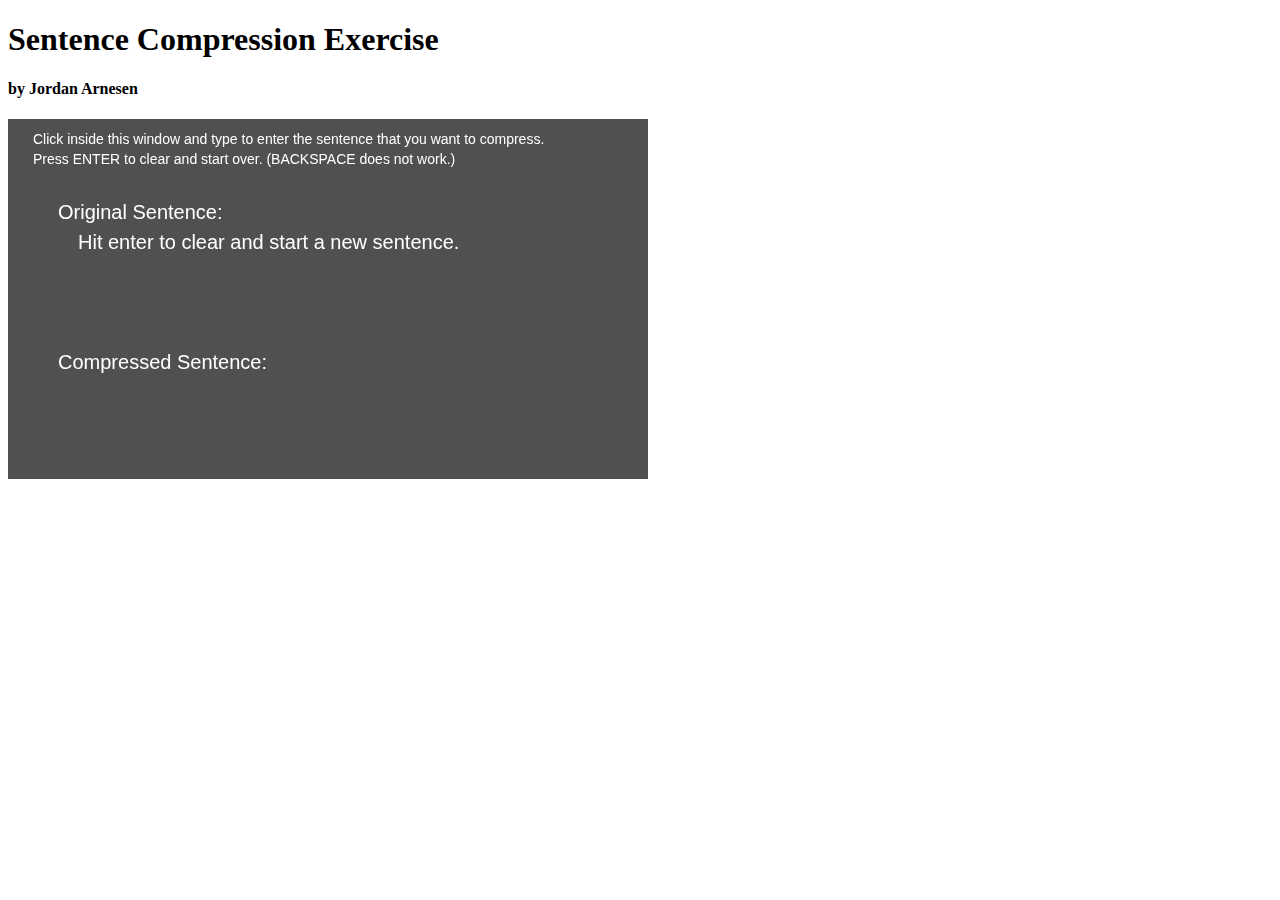
<file: compress-string.html>
<!doctype html>
<html>
  <head>
    <meta charset="utf8">
    <title>Sentence Compression - Jordan Arnesen</title>
    <link rel="icon" type="image/png" href="favicon.ico">
    <script src="js/processing.js"></script>
  </head>
  <body>
    <h1>Sentence Compression Exercise</h1>
    <h4>by Jordan Arnesen</h4>
    <script type="text/processing">

      char letter;
      String original = "Hit enter to clear and start a new sentence.";
      String compressed = "";

      void setup() {
        size(640, 360);
      }

      void draw() {        
        background(80);

        textSize(14);
        text("Click inside this window and type to enter the sentence that you want to compress.", 25, 25);
        text("Press ENTER to clear and start over. (BACKSPACE does not work.)", 25, 45);

        textSize(20);
        text("Original Sentence:", 50, 100);
        text(original, 70, 130);
        
        text("Compressed Sentence:", 50, 250);
        text(compressed, 70, 280);
      }

      void keyPressed() {
        // The variable "key" always contains the value of the most recent key pressed.
        if (key == ENTER || key == RETURN) {
          original = "";
          compressed = "";
        }
        else if (key == BACKSPACE || key == DELETE || key == TAB || key == ESC) {
          // do nothing
        }
        else if (key >= 32 && key <= 126) {
          letter = new String(key);
          original = original + letter;
          updateCompressed();
        }
      }

      void updateCompressed() {
        // clear string
        compressed = "";

        int[] originalKeys = int(original.toCharArray());
        String currentWord;
        int currentKey; 
        int currentCount = 0;

        for (int i = 0; i < original.length(); i ++) {
          currentKey = originalKeys[i];

          if ((currentKey >= 65 && currentKey <= 90) || (currentKey >= 97 && currentKey <= 122)) {
            // alpha
            if (currentCount == 0) {
              // start of a letter stretch
              value = original.charAt(i);
              compressed = compressed + value;
            } 
            currentCount ++;
          } else {
            // non-alpha
            value = original.charAt(i);

            if (currentCount > 2) {
              // end prev letter stretch
              lettersCompressed = currentCount - 2;
              prevValue = original.charAt(i-1);
              compressed = compressed + lettersCompressed + prevValue + value;
              // set count back to 0
            } else if (currentCount > 1) {
              prevValue = original.charAt(i-1);
              compressed = compressed + prevValue + value;
            } else {
              compressed = compressed + value;
            }
            currentCount = 0;
          }
        }
      }


    </script>

    <canvas></canvas>

  </body>
</html>
</file>
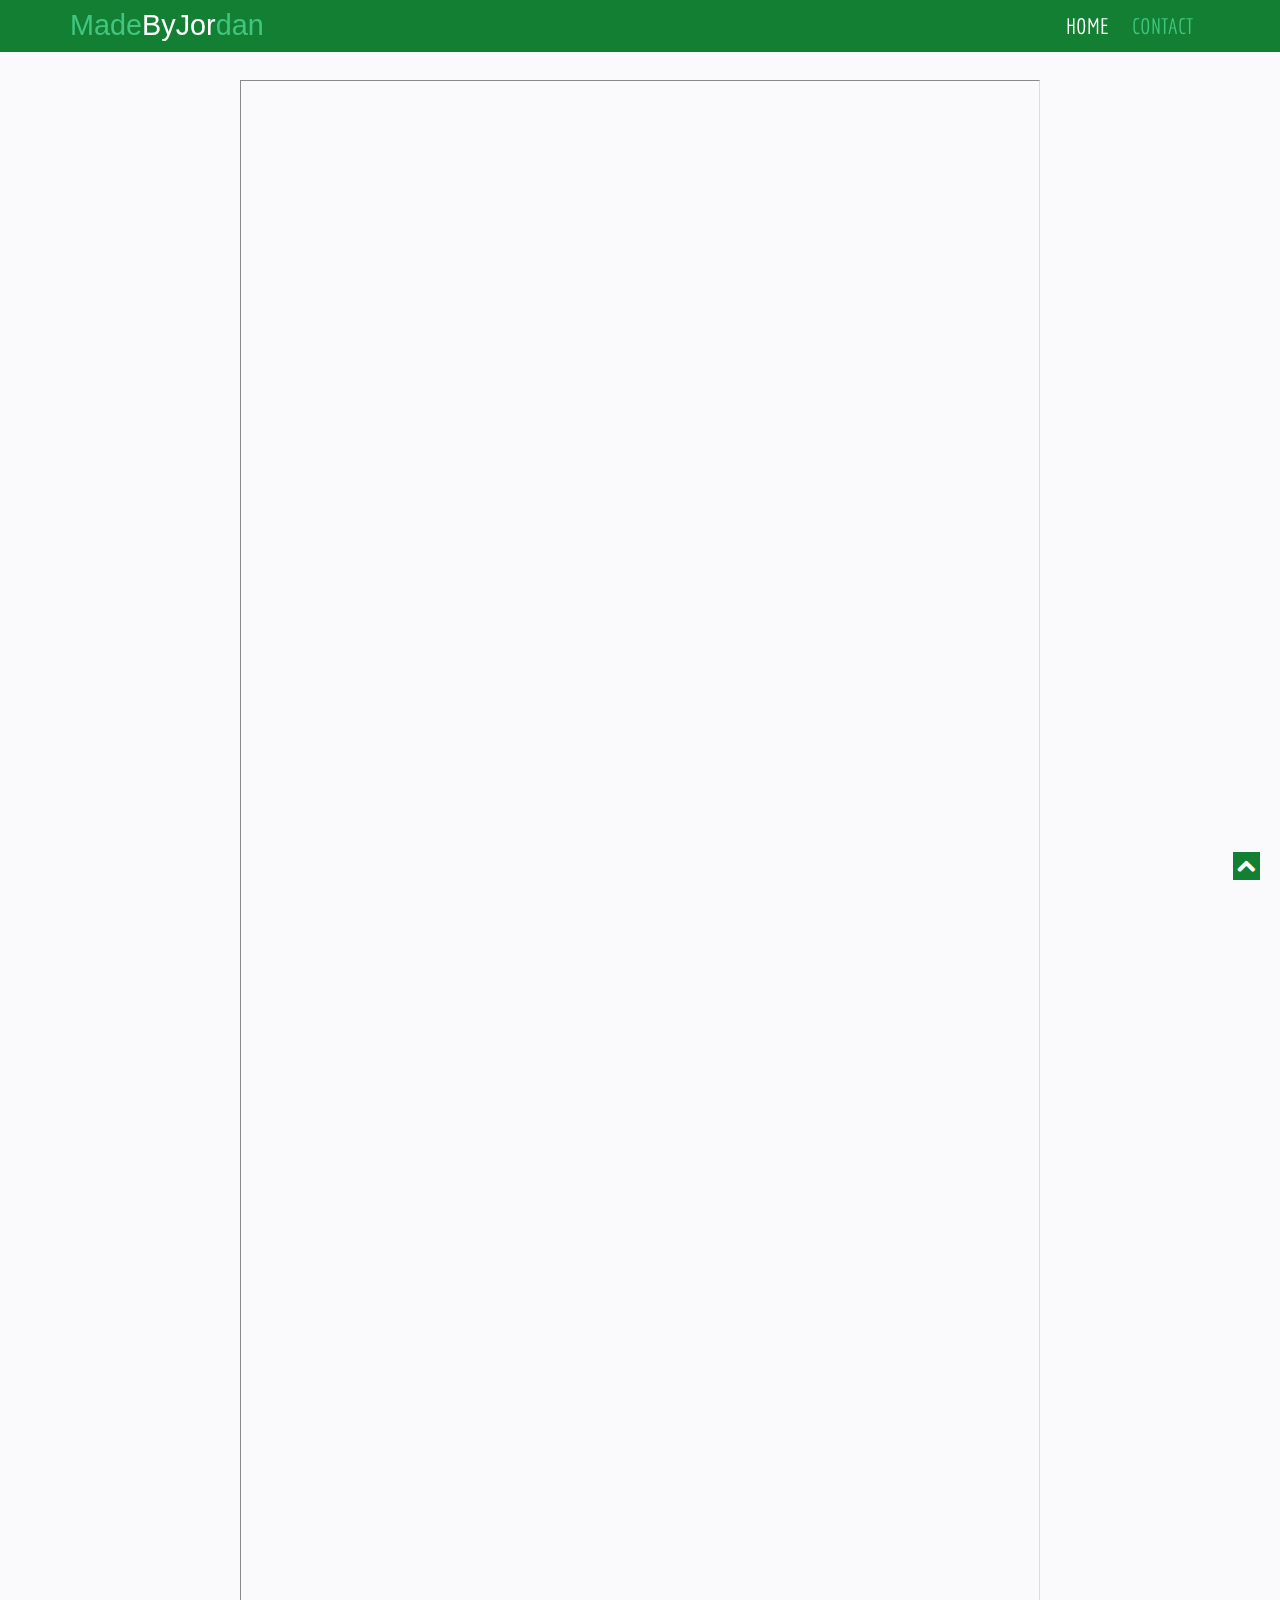
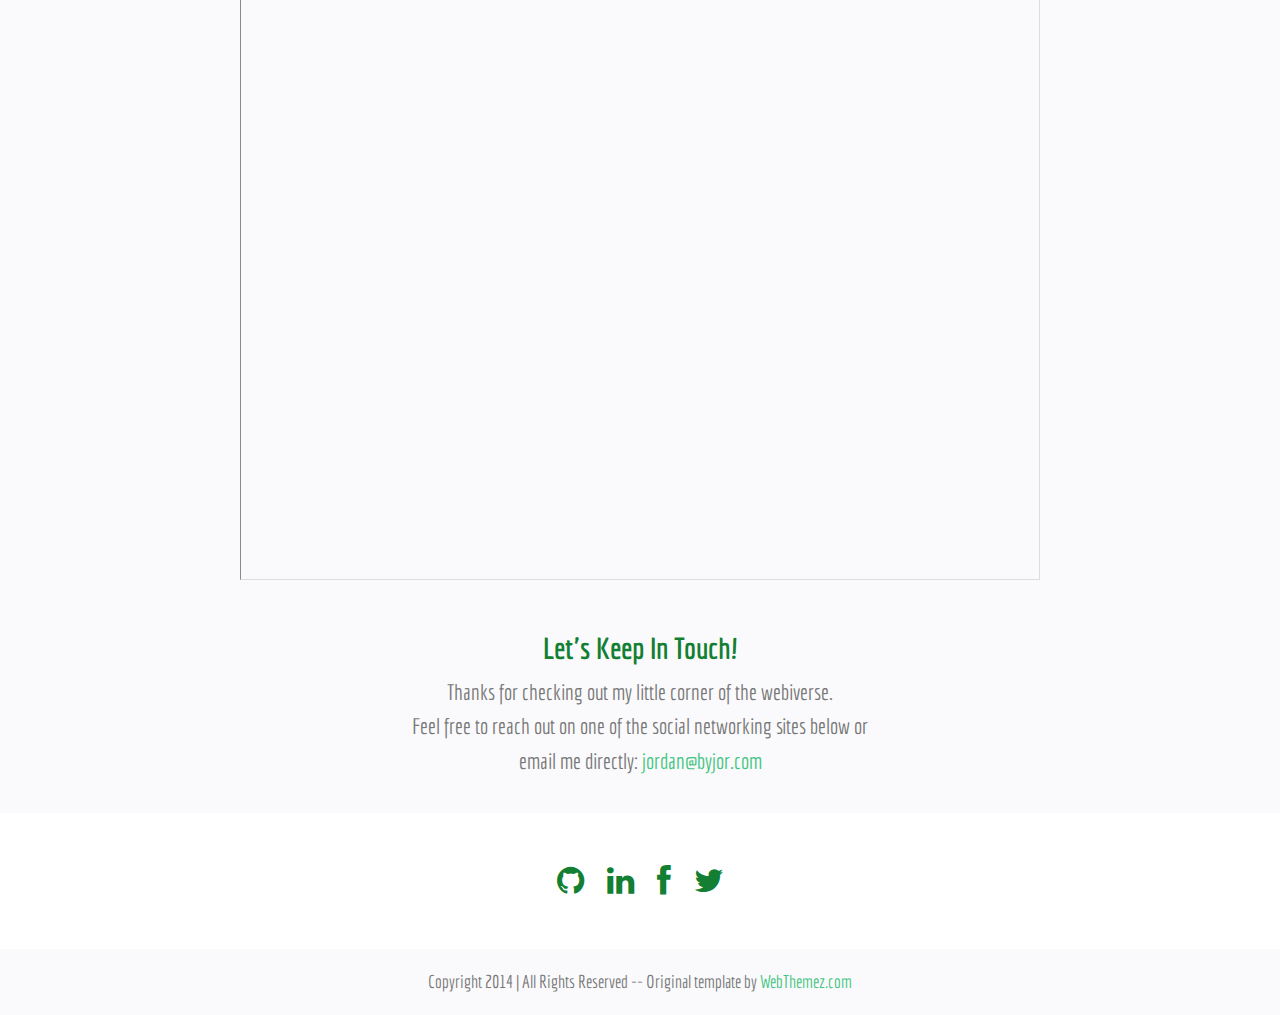
<file: resume.html>
<!doctype html>
<!--[if IE 7 ]>    <html lang="en-gb" class="isie ie7 oldie no-js"> <![endif]-->
<!--[if IE 8 ]>    <html lang="en-gb" class="isie ie8 oldie no-js"> <![endif]-->
<!--[if IE 9 ]>    <html lang="en-gb" class="isie ie9 no-js"> <![endif]-->
<!--[if (gt IE 9)|!(IE)]><!-->
<html lang="en-gb" class="no-js">
<!--<![endif]-->
<head>
    <meta charset="utf-8">
    <meta name="viewport" content="width=device-width, initial-scale=1, maximum-scale=1">
    <!--[if lt IE 9]> 
    <meta http-equiv="X-UA-Compatible" content="IE=edge,chrome=1">
    <![endif]-->
    <title>BYJOR - A Portfolio</title>
    <meta name="description" content="">
    <meta name="author" content="WebThemez">
    <!--[if lt IE 9]>
        <script src="http://html5shim.googlecode.com/svn/trunk/html5.js"></script>
    <![endif]-->
    <!--[if lte IE 8]>
		<script type="text/javascript" src="http://explorercanvas.googlecode.com/svn/trunk/excanvas.js"></script>
	<![endif]-->
    <link rel="stylesheet" href="css/bootstrap.min.css" />
    <link rel="stylesheet" type="text/css" href="css/isotope.css" media="screen" />
    <link rel="stylesheet" href="js/fancybox/jquery.fancybox.css" type="text/css" media="screen" />
    <link rel="stylesheet" type="text/css" href="css/da-slider.css" />
    <!-- Owl Carousel Assets -->
    <link href="js/owl-carousel/owl.carousel.css" rel="stylesheet">
    <link rel="stylesheet" href="css/styles2.css" />
    <!-- Font Awesome -->
    <link href="font/css/font-awesome.min.css" rel="stylesheet">
</head>
<body>
    <header class="header">
        <div class="container">
            <nav class="navbar navbar-inverse" role="navigation">
                <div class="navbar-header">
                    <button type="button" id="nav-toggle" class="navbar-toggle" data-toggle="collapse" data-target="#main-nav">
                        <span class="sr-only">Toggle navigation</span>
                        <span class="icon-bar"></span>
                        <span class="icon-bar"></span>
                        <span class="icon-bar"></span>
                    </button>
                    <a href="#" class="navbar-brand scroll-top">
	                    <div class="logo">Made<span class="color2">ByJor</span>dan</div>
                    </a>
                </div>
                <!--/.navbar-header-->
                <div id="main-nav" class="collapse navbar-collapse">
                    <ul class="nav navbar-nav" id="mainNav">
                        <li class="active"><a href="index.html">Home</a></li>
                        <li><a href="#contactUs" class="scroll-link">Contact</a></li>
                    </ul>
                </div>
                <!--/.navbar-collapse-->
            </nav>
            <!--/.navbar-->
        </div>
        <!--/.container-->
    </header>
    <!--/.header-->
    <div class="center-resume">
			<iframe height='2100px' width='800px' src="https://docs.google.com/document/d/1Wr83zIpKHtkIP3NGVjYKFU1QuWhZnv41-i0lnTar2p8/pub?embedded=true" allowfullscreen></iframe>
		</div>
		<!--Contact -->
    <section id="contactUs" class="page-section secPad">
        <div class="container">

            <div class="row">
                <div class="heading text-center">
                    <!-- Heading -->
                    <h2>Let's Keep In Touch!</h2>
                    <p>Thanks for checking out my little corner of the webiverse.<br>
                    Feel free to reach out on one of the social networking sites below or<br>
                    email me directly: <a href="mailto:jordan1@byjor.com">jordan@byjor.com</a></p>

                </div>
            </div>
                </section>
    <footer>
        <div class="container">
          <div class="social text-center">
            <a href="http://bit.ly/byjorgh"><i class="fa fa-github"></i></a>
            <a href="http://bit.ly/byjorli"><i class="fa fa-linkedin"></i></a>
            <a href="http://bit.ly/byjorfb"><i class="fa fa-facebook"></i></a>
            <a href="http://bit.ly/byjort"><i class="fa fa-twitter"></i></a>
          </div>

            <div class="clear"></div>
            <!--CLEAR FLOATS-->
        </div>
    </footer>
    <!--/.page-section-->
    <section class="copyright">
        <div class="container">
            <div class="row">
                <div class="col-sm-12 text-center">
                    Copyright 2014 | All Rights Reserved  -- Original template by <a href="http://webThemez.com">WebThemez.com</a>
                </div>
            </div>
            <!-- / .row -->
        </div>
    </section>
    <a href="#top" class="topHome"><i class="fa fa-chevron-up fa-2x"></i></a>
	</body>
</html>
</file>
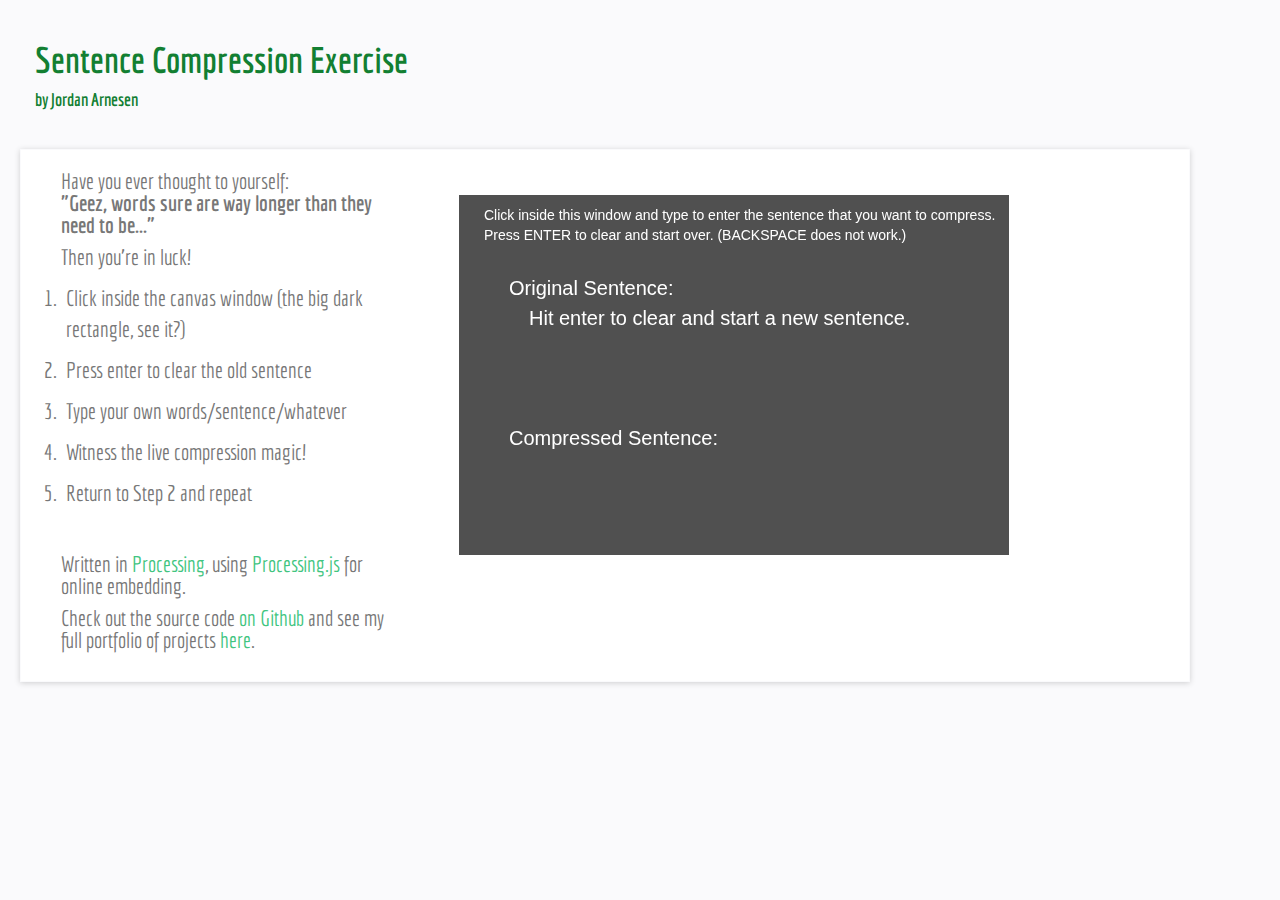
<file: play/compress-string.html>
<!doctype html>
<html>
  <head>
    <meta charset="utf8">
    <title>Tic Tac Total Defeat - Jordan Arnesen</title>
    <link rel="stylesheet" href="../css/bootstrap.min.css" />
    <link rel="stylesheet" href="../css/styles2.css" />
    <link rel="icon" type="image/png" href="../favicon.ico">
    <script src="../js/processing.js"></script>
  </head>
  <body>
    <div class="container" style="margin: 20px">

      <h1>Sentence Compression Exercise</h1>
      <h4 style="padding-bottom: 30px">by Jordan Arnesen</h4>

      <div class="row play-panel">
          <div class="col-md-4">

            <p style="font-size: 1.2em">Have you ever thought to yourself:<br>
            <strong>"Geez, words sure are way longer than they need to be..."</strong>
            </p>
            <p style="font-size: 1.2em">
            Then you're in luck!
              <ol style="padding-bottom: 30px; font-size: 1.2em">
                <li style="padding: 5px">
                  Click inside the canvas window (the big dark rectangle, see it?)
                </li>
                <li style="padding: 5px">
                  Press enter to clear the old sentence
                </li>
                <li style="padding: 5px">
                  Type your own words/sentence/whatever
                </li>
                <li style="padding: 5px">
                  Witness the live compression magic!
                </li>
                <li style="padding: 5px">
                  Return to Step 2 and repeat
                </li>
              </ol>
            </p>
            <p style="font-size: 1.2em">
              Written in <a href="http://processing.org" target="_blank">Processing</a>, using <a href="http://processingjs.org" target="_blank">Processing.js</a> for online embedding.
            </p>
            <p style="font-size: 1.2em">
              Check out the source code <a href="https://github.com/extrajordanary/byjorWebsite/blob/master/play/compress-string.html" target="_blank">on Github</a> and see my full portfolio of projects <a href="http://byjor.com" target="_blank">here</a>.
            </p>
          </div>
          
        <div class="col-md-8">
          <script type="text/processing">

            char letter;
            String original = "Hit enter to clear and start a new sentence.";
            String compressed = "";

            void setup() {
              size(550, 360);
            }

            void draw() {        
              background(80);

              textSize(14);
              text("Click inside this window and type to enter the sentence that you want to compress.", 25, 25);
              text("Press ENTER to clear and start over. (BACKSPACE does not work.)", 25, 45);

              textSize(20);
              text("Original Sentence:", 50, 100);
              text(original, 70, 130);
              
              text("Compressed Sentence:", 50, 250);
              text(compressed, 70, 280);
            }

            void keyPressed() {
              // The variable "key" always contains the value of the most recent key pressed.
              if (key == ENTER || key == RETURN) {
                original = "";
                compressed = "";
              }
              else if (key == BACKSPACE || key == DELETE || key == TAB || key == ESC) {
                // do nothing
              }
              else if (key >= 32 && key <= 126) {
                letter = new String(key);
                original = original + letter;
                updateCompressed();
              }
            }

            void updateCompressed() {
              // clear string
              compressed = "";

              int[] originalKeys = int(original.toCharArray());
              String currentWord;
              int currentKey; 
              int currentCount = 0;

              for (int i = 0; i < original.length(); i ++) {
                currentKey = originalKeys[i];

                if ((currentKey >= 65 && currentKey <= 90) || (currentKey >= 97 && currentKey <= 122)) {
                  // alpha
                  if (currentCount == 0) {
                    // start of a letter stretch
                    value = original.charAt(i);
                    compressed = compressed + value;
                  } 
                  currentCount ++;
                } else {
                  // non-alpha
                  value = original.charAt(i);

                  if (currentCount > 2) {
                    // end prev letter stretch
                    lettersCompressed = currentCount - 2;
                    prevValue = original.charAt(i-1);
                    compressed = compressed + lettersCompressed + prevValue + value;
                    // set count back to 0
                  } else if (currentCount > 1) {
                    prevValue = original.charAt(i-1);
                    compressed = compressed + prevValue + value;
                  } else {
                    compressed = compressed + value;
                  }
                  currentCount = 0;
                }
              }
            }
          </script>

          <canvas></canvas>
        </div>
      </div> <!-- play-panel -->

    </div> <!-- container -->

  </body>
</html>
</file>
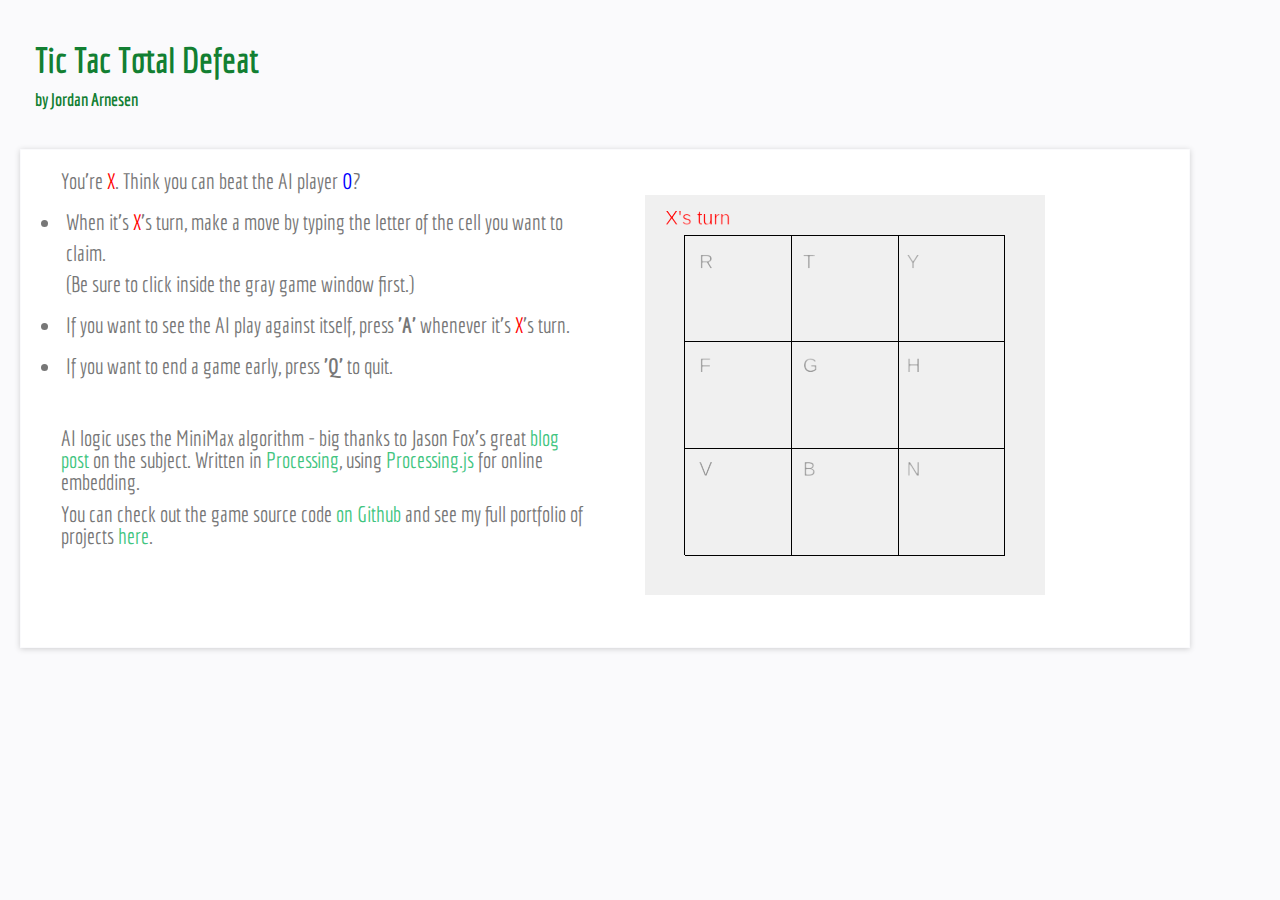
<file: play/tic-tac-total-defeat.html>
<!doctype html>
<html>
  <head>
    <meta charset="utf8">
    <title>Tic Tac Total Defeat - Jordan Arnesen</title>
    <link rel="stylesheet" href="../css/bootstrap.min.css" />
    <link rel="stylesheet" href="../css/styles2.css" />
    <link rel="icon" type="image/png" href="../favicon.ico">
    <script src="../js/processing.js"></script>
  </head>
  <body>
    <div class="container" style="margin: 20px">
      <h1>Tic Tac Total Defeat</h1>
      <h4 style="padding-bottom: 30px">by Jordan Arnesen</h4>
      
      <div class="row play-panel">
        <div class="col-md-6">

          <p style="font-size: 1.2em">You're <span style="color: #FF0000">X</span>. Think you can beat the AI player <span style="color: #0000FF">O</span>?
            <ul style="padding-bottom: 30px; font-size: 1.2em">
              <li style="padding: 5px">
                When it's <span style="color: #FF0000">X</span>'s turn, make a move by typing the letter of the cell you want to claim.<br>(Be sure to click inside the gray game window first.)
              </li>
              <li style="padding: 5px">
                If you want to see the AI play against itself, press <strong>'A'</strong> whenever it's <span style="color: #FF0000">X</span>'s turn.
              </li>
              <li style="padding: 5px">
                If you want to end a game early, press <strong>'Q'</strong> to quit.
              </li>
            </ul>
          </p>
          <p style="font-size: 1.2em">
            AI logic uses the MiniMax algorithm - big thanks to Jason Fox's great <a href="http://neverstopbuilding.com/minimax" target="_blank">blog post</a> on the subject. Written in <a href="http://processing.org" target="_blank">Processing</a>, using <a href="http://processingjs.org" target="_blank">Processing.js</a> for online embedding.
          </p>
          <p style="font-size: 1.2em">
            You can check out the game source code <a href="https://github.com/extrajordanary/byjorWebsite/blob/master/play/Tic_Tac_Total_Defeat.pde" target="_blank">on Github</a> and see my full portfolio of projects <a href="http://byjor.com" target="_blank">here</a>.
          </p>
        </div>
        
        <div class="col-md-6">
          <canvas data-processing-sources="Tic_Tac_Total_Defeat.pde"></canvas>
        </div>
      </div>

    </div>
  </body>
</html>
</file>
<file: css/isotope.css>
/* Start: Recommended Isotope styles */

/**** Isotope Filtering ****/

.isotope-item {
  z-index: 2;
}

.isotope-hidden.isotope-item {
  pointer-events: none;
  z-index: 1;
}

/**** Isotope CSS3 transitions ****/

.isotope,
.isotope .isotope-item {
  -webkit-transition-duration: 0.8s;
     -moz-transition-duration: 0.8s;
      -ms-transition-duration: 0.8s;
       -o-transition-duration: 0.8s;
          transition-duration: 0.8s;
}

.isotope {
  -webkit-transition-property: height, width;
     -moz-transition-property: height, width;
      -ms-transition-property: height, width;
       -o-transition-property: height, width;
          transition-property: height, width;
}

.isotope .isotope-item {
  -webkit-transition-property: -webkit-transform, opacity;
     -moz-transition-property:    -moz-transform, opacity;
      -ms-transition-property:     -ms-transform, opacity;
       -o-transition-property:         top, left, opacity;
          transition-property:         transform, opacity;
}

/**** disabling Isotope CSS3 transitions ****/

.isotope.no-transition,
.isotope.no-transition .isotope-item,
.isotope .isotope-item.no-transition {
  -webkit-transition-duration: 0s;
     -moz-transition-duration: 0s;
      -ms-transition-duration: 0s;
       -o-transition-duration: 0s;
          transition-duration: 0s;
}

/* End: Recommended Isotope styles */



/* disable CSS transitions for containers with infinite scrolling*/
.isotope.infinite-scrolling {
  -webkit-transition: none;
     -moz-transition: none;
      -ms-transition: none;
       -o-transition: none;
          transition: none;
}



/**** Isotope styles ****/

/* required for containers to inherit vertical size from window */
/*html,
body {
  height: 100%;
}*/

#container {
  border: 1px solid #666;
  padding: 5px;
  margin-bottom: 20px;
}

.element {
  width: 110px;
  height: 110px;
  margin: 5px;
  float: left;
  overflow: hidden;
  position: relative;
  background: #888;
  color: #222;
  -webkit-border-top-right-radius: 1.2em;
      -moz-border-radius-topright: 1.2em;
          border-top-right-radius: 1.2em;
}

.element.alkali          { background: #F00; background: hsl(   0, 100%, 50%); }
.element.alkaline-earth  { background: #F80; background: hsl(  36, 100%, 50%); }
.element.lanthanoid      { background: #FF0; background: hsl(  72, 100%, 50%); }
.element.actinoid        { background: #0F0; background: hsl( 108, 100%, 50%); }
.element.transition      { background: #0F8; background: hsl( 144, 100%, 50%); }
.element.post-transition { background: #0FF; background: hsl( 180, 100%, 50%); }
.element.metalloid       { background: #08F; background: hsl( 216, 100%, 50%); }
.element.other.nonmetal  { background: #00F; background: hsl( 252, 100%, 50%); }
.element.halogen         { background: #F0F; background: hsl( 288, 100%, 50%); }
.element.noble-gas       { background: #F08; background: hsl( 324, 100%, 50%); }


.element * {
  position: absolute;
  margin: 0;
}

.element .symbol {
  left: 0.2em;
  top: 0.4em;
  font-size: 3.8em;
  line-height: 1.0em;
  color: #FFF;
}
.element.large .symbol {
  font-size: 4.5em;
}

.element.fake .symbol {
  color: #000;
}

.element .name {
  left: 0.5em;
  bottom: 1.6em;
  font-size: 1.05em;
}

.element .weight {
  font-size: 0.9em;
  left: 0.5em;
  bottom: 0.5em;
}

.element .number {
  font-size: 1.25em;
  font-weight: bold;
  color: hsla(0,0%,0%,.5);
  right: 0.5em;
  top: 0.5em;
}

.variable-sizes .element.width2 { width: 230px; }

.variable-sizes .element.height2 { height: 230px; }

.variable-sizes .element.width2.height2 {
  font-size: 2.0em;
}

.element.large,
.variable-sizes .element.large,
.variable-sizes .element.large.width2.height2 {
  font-size: 3.0em;
  width: 350px;
  height: 350px;
  z-index: 100;
}

.clickable .element:hover {
  cursor: pointer;
}

.clickable .element:hover h3 {
  text-shadow:
    0 0 10px white,
    0 0 10px white
  ;
}

.clickable .element:hover h2 {
  color: white;
}
</file>
<file: css/da-slider.css>
.da-slider{
	width: 100%;
	min-width: 520px;
	height: 500px;
	position: relative;
	margin: 4% auto;
	overflow: hidden;
	/*background: transparent url(../images/waves.gif) repeat 0% 0%;
	border-top: 8px solid #efc34a;
	border-bottom: 8px solid #efc34a;
	box-shadow: 0px 1px 1px rgba(0,0,0,0.2), 0px -2px 1px #fff;*/ 
	-webkit-transition: background-position 1s ease-out 0.3s;
	-moz-transition: background-position 1s ease-out 0.3s;
	-o-transition: background-position 1s ease-out 0.3s;
	-ms-transition: background-position 1s ease-out 0.3s;
	transition: background-position 1s ease-out 0.3s;
}
.da-slide{
	position: absolute;
	width: 100%;
	height: 100%;
	top: 0px;
	left: 0px; 
	text-align: left;
}
.da-slide-current{
	z-index: 1000;
}
.da-slider-fb .da-slide{
	left: 100%;
}
.da-slider-fb  .da-slide.da-slide-current{
	left: 0px;
}
.da-slide h2,
.da-slide p,
.da-slide .da-link,
.da-slide .da-img{
	position: absolute;
	opacity: 0;
	left: 110%;
}
.da-slider-fb .da-slide h2,
.da-slider-fb .da-slide p,
.da-slider-fb .da-slide .da-link{
	left: 10%;
	opacity: 1;
}
.da-slider-fb .da-slide .da-img{
	left: 60%;
	opacity: 1;
}
.da-slide h2{
	color: #fff;
	font-size: 66px;
	width: 50%;
	top: 60px;
	white-space: nowrap;
	z-index: 10;
	text-shadow: 1px 1px 1px rgba(0,0,0,0.1); 
	font-weight: 700;
}
.da-slide p{
	width: 45%;
	top: 155px;
	color: #916c05;
	font-size: 18px;
	line-height: 26px;
	height: 80px;
	overflow: hidden;
	font-style: italic;
	font-weight: 400;
	font-style: italic;
}
.da-slide .da-img{
	text-align: center;
	width: 30%;
	top: 70px;
	height: 256px;
	line-height: 320px;
	left: 110%; /*60%*/
}
.da-slide .da-link{
	top: 270px; /*depends on p height*/
	color: #fff;
	text-shadow: 1px 1px 1px rgba(0,0,0,0.2);
	border: 3px solid rgba(255,255,255,0.8);
	padding: 2px 20px 0px;
	font-size: 16px;
	line-height: 30px;
	width: auto;
	text-align: center;
	background: rgba(255,255,255,0.2);
}
.da-slide .da-link:hover{
	background: rgba(255,255,255,0.3);
}
.da-dots{
	width: 100%;
	position: absolute;
	text-align: center;
	left: 0px;
	bottom: 20px;
	z-index: 2000;
	-moz-user-select: none;
	-webkit-user-select: none;
}
.da-dots span{
	display: inline-block;
	position: relative;
	width: 12px;
	height: 12px;
	border-radius: 50%;
	background: #fb6c00;
	margin: 3px;
	cursor: pointer;
	box-shadow: 
		1px 1px 1px rgba(0,0,0,0.1) inset, 
		1px 1px 1px rgba(255,255,255,0.1);
}
.da-dots span.da-dots-current:after{
	content: '';
	width: 8px;
	height: 8px;
	position: absolute;
	top: 2px;
	left: 2px;
	border-radius: 50%;
	background: rgb(255,255,255);
	background: -moz-linear-gradient(top, rgba(255,255,255,1) 0%, rgba(246,246,246,1) 47%, rgba(237,237,237,1) 100%);
	background: -webkit-gradient(linear, left top, left bottom, color-stop(0%,rgba(255,255,255,1)), color-stop(47%,rgba(246,246,246,1)), color-stop(100%,rgba(237,237,237,1)));
	background: -webkit-linear-gradient(top, rgba(255,255,255,1) 0%,rgba(246,246,246,1) 47%,rgba(237,237,237,1) 100%);
	background: -o-linear-gradient(top, rgba(255,255,255,1) 0%,rgba(246,246,246,1) 47%,rgba(237,237,237,1) 100%);
	background: -ms-linear-gradient(top, rgba(255,255,255,1) 0%,rgba(246,246,246,1) 47%,rgba(237,237,237,1) 100%);
	background: linear-gradient(top, rgba(255,255,255,1) 0%,rgba(246,246,246,1) 47%,rgba(237,237,237,1) 100%);
	filter: progid:DXImageTransform.Microsoft.gradient( startColorstr='#ffffff', endColorstr='#ededed',GradientType=0 );
}
.da-arrows{
	-moz-user-select: none;
	-webkit-user-select: none;
}
.da-arrows span{
	position: absolute;
	top: 50%;
	height: 30px;
	width: 30px;
	border-radius: 50%;
	background:rgba(255, 255, 255, 0.29);    
	cursor: pointer;
	z-index: 2000;
	opacity: 0;
	box-shadow: 
		1px 1px 1px rgba(0,0,0,0.1) inset, 
		1px 1px 1px rgba(255,255,255,0.1);
	-webkit-transition: opacity 0.4s ease-in-out-out 0.2s;
	-moz-transition: opacity 0.4s ease-in-out-out 0.2s;
	-o-transition: opacity 0.4s ease-in-out-out 0.2s;
	-ms-transition: opacity 0.4s ease-in-out-out 0.2s;
	transition: opacity 0.4s ease-in-out-out 0.2s;
}
.da-slider:hover .da-arrows span{
	opacity: 1;
}
.da-arrows span:after{
	content: '';
	position: absolute;
	width: 20px;
	height: 20px;
	top: 5px;
	left: 5px;
	background: transparent url(../images/arrows.png) no-repeat top left;
	border-radius: 50%;
	box-shadow: 1px 1px 2px rgba(0,0,0,0.1);
}
.da-arrows span:hover:after{
	box-shadow: 1px 1px 4px rgba(0,0,0,0.3);
}
.da-arrows span:active:after{
	box-shadow: 1px 1px 1px rgba(255,255,255,0.1);
}
.da-arrows span.da-arrows-next:after{
	background-position: top right;
}
.da-arrows span.da-arrows-prev{
	left: 15px;
}
.da-arrows span.da-arrows-next{
	right: 15px;
}

.da-slide-current h2,
.da-slide-current p,
.da-slide-current .da-link{
	left: 10%;
	opacity: 1;
}
.da-slide-current .da-img{
	left: 60%;
	opacity: 1;
}
/* Animation classes and animations */

/* Slide in from the right*/
.da-slide-fromright h2{
	-webkit-animation: fromRightAnim1 0.6s ease-in-out 0.8s both;
	-moz-animation: fromRightAnim1 0.6s ease-in-out 0.8s both;
	-o-animation: fromRightAnim1 0.6s ease-in-out 0.8s both;
	-ms-animation: fromRightAnim1 0.6s ease-in-out 0.8s both;
	animation: fromRightAnim1 0.6s ease-in-out 0.8s both;
}
.da-slide-fromright p{
	-webkit-animation: fromRightAnim2 0.6s ease-in-out 0.8s both;
	-moz-animation: fromRightAnim2 0.6s ease-in-out 0.8s both;
	-o-animation: fromRightAnim2 0.6s ease-in-out 0.8s both;
	-ms-animation: fromRightAnim2 0.6s ease-in-out 0.8s both;
	animation: fromRightAnim2 0.6s ease-in-out 0.8s both;
}
.da-slide-fromright .da-link{
	-webkit-animation: fromRightAnim3 0.4s ease-in-out 1.2s both;
	-moz-animation: fromRightAnim3 0.4s ease-in-out 1.2s both;
	-o-animation: fromRightAnim3 0.4s ease-in-out 1.2s both;
	-ms-animation: fromRightAnim3 0.4s ease-in-out 1.2s both;
	animation: fromRightAnim3 0.4s ease-in-out 1.2s both;
}
.da-slide-fromright .da-img{
	-webkit-animation: fromRightAnim4 0.6s ease-in-out 0.8s both;
	-moz-animation: fromRightAnim4 0.6s ease-in-out 0.8s both;
	-o-animation: fromRightAnim4 0.6s ease-in-out 0.8s both;
	-ms-animation: fromRightAnim4 0.6s ease-in-out 0.8s both;
	animation: fromRightAnim4 0.6s ease-in-out 0.8s both;
}
@-webkit-keyframes fromRightAnim1{
	0%{ left: 110%; opacity: 0; }
	100%{ left: 10%; opacity: 1; }
}
@-webkit-keyframes fromRightAnim2{
	0%{ left: 110%; opacity: 0; }
	100%{ left: 10%; opacity: 1; }
}
@-webkit-keyframes fromRightAnim3{
	0%{ left: 110%; opacity: 0; }
	1%{ left: 10%; opacity: 0; }
	100%{ left: 10%; opacity: 1; }
}
@-webkit-keyframes fromRightAnim4{
	0%{ left: 110%; opacity: 0; }
	100%{ left: 60%; opacity: 1; }
}

@-moz-keyframes fromRightAnim1{
	0%{ left: 110%; opacity: 0; }
	100%{ left: 10%; opacity: 1; }
}
@-moz-keyframes fromRightAnim2{
	0%{ left: 110%; opacity: 0; }
	100%{ left: 10%; opacity: 1; }
}
@-moz-keyframes fromRightAnim3{
	0%{ left: 110%; opacity: 0; }
	1%{ left: 10%; opacity: 0; }
	100%{ left: 10%; opacity: 1; }
}
@-moz-keyframes fromRightAnim4{
	0%{ left: 110%; opacity: 0; }
	100%{ left: 60%; opacity: 1; }
}

@-o-keyframes fromRightAnim1{
	0%{ left: 110%; opacity: 0; }
	100%{ left: 10%; opacity: 1; }
}
@-o-keyframes fromRightAnim2{
	0%{ left: 110%; opacity: 0; }
	100%{ left: 10%; opacity: 1; }
}
@-o-keyframes fromRightAnim3{
	0%{ left: 110%; opacity: 0; }
	1%{ left: 10%; opacity: 0; }
	100%{ left: 10%; opacity: 1; }
}
@-o-keyframes fromRightAnim4{
	0%{ left: 110%; opacity: 0; }
	100%{ left: 60%; opacity: 1; }
}

@-ms-keyframes fromRightAnim1{
	0%{ left: 110%; opacity: 0; }
	100%{ left: 10%; opacity: 1; }
}
@-ms-keyframes fromRightAnim2{
	0%{ left: 110%; opacity: 0; }
	100%{ left: 10%; opacity: 1; }
}
@-ms-keyframes fromRightAnim3{
	0%{ left: 110%; opacity: 0; }
	1%{ left: 10%; opacity: 0; }
	100%{ left: 10%; opacity: 1; }
}
@-ms-keyframes fromRightAnim4{
	0%{ left: 110%; opacity: 0; }
	100%{ left: 60%; opacity: 1; }
}

@keyframes fromRightAnim1{
	0%{ left: 110%; opacity: 0; }
	100%{ left: 10%; opacity: 1; }
}
@keyframes fromRightAnim2{
	0%{ left: 110%; opacity: 0; }
	100%{ left: 10%; opacity: 1; }
}
@keyframes fromRightAnim3{
	0%{ left: 110%; opacity: 0; }
	1%{ left: 10%; opacity: 0; }
	100%{ left: 10%; opacity: 1; }
}
@keyframes fromRightAnim4{
	0%{ left: 110%; opacity: 0; }
	100%{ left: 60%; opacity: 1; }
}
/* Slide in from the left*/
.da-slide-fromleft h2{
	-webkit-animation: fromLeftAnim1 0.6s ease-in-out 0.6s both;
	-moz-animation: fromLeftAnim1 0.6s ease-in-out 0.6s both;
	-o-animation: fromLeftAnim1 0.6s ease-in-out 0.6s both;
	-ms-animation: fromLeftAnim1 0.6s ease-in-out 0.6s both;
	animation: fromLeftAnim1 0.6s ease-in-out 0.6s both;
}
.da-slide-fromleft p{
	-webkit-animation: fromLeftAnim2 0.6s ease-in-out 0.6s both;
	-moz-animation: fromLeftAnim2 0.6s ease-in-out 0.6s both;
	-o-animation: fromLeftAnim2 0.6s ease-in-out 0.6s both;
	-ms-animation: fromLeftAnim2 0.6s ease-in-out 0.6s both;
	animation: fromLeftAnim2 0.6s ease-in-out 0.6s both;
}
.da-slide-fromleft .da-link{
	-webkit-animation: fromLeftAnim3 0.4s ease-in-out 1.2s both;
	-moz-animation: fromLeftAnim3 0.4s ease-in-out 1.2s both;
	-o-animation: fromLeftAnim3 0.4s ease-in-out 1.2s both;
	-ms-animation: fromLeftAnim3 0.4s ease-in-out 1.2s both;
	animation: fromLeftAnim3 0.4s ease-in-out 1.2s both;
}
.da-slide-fromleft .da-img{
	-webkit-animation: fromLeftAnim4 0.6s ease-in-out 0.6s both;
	-moz-animation: fromLeftAnim4 0.6s ease-in-out 0.6s both;
	-o-animation: fromLeftAnim4 0.6s ease-in-out 0.6s both;
	-ms-animation: fromLeftAnim4 0.6s ease-in-out 0.6s both;
	animation: fromLeftAnim4 0.6s ease-in-out 0.6s both;
}
@-webkit-keyframes fromLeftAnim1{
	0%{ left: -110%; opacity: 0; }
	100%{ left: 10%; opacity: 1; }
}
@-webkit-keyframes fromLeftAnim2{
	0%{ left: -110%; opacity: 0; }
	100%{ left: 10%; opacity: 1; }
}
@-webkit-keyframes fromLeftAnim3{
	0%{ left: -110%; opacity: 0; }
	1%{ left: 10%; opacity: 0; }
	100%{ left: 10%; opacity: 1; }
}
@-webkit-keyframes fromLeftAnim4{
	0%{ left: -110%; opacity: 0; }
	100%{ left: 60%; opacity: 1; }
}

@-moz-keyframes fromLeftAnim1{
	0%{ left: -110%; opacity: 0; }
	100%{ left: 10%; opacity: 1; }
}
@-moz-keyframes fromLeftAnim2{
	0%{ left: -110%; opacity: 0; }
	100%{ left: 10%; opacity: 1; }
}
@-moz-keyframes fromLeftAnim3{
	0%{ left: -110%; opacity: 0; }
	1%{ left: 10%; opacity: 0; }
	100%{ left: 10%; opacity: 1; }
}
@-moz-keyframes fromLeftAnim4{
	0%{ left: -110%; opacity: 0; }
	100%{ left: 60%; opacity: 1; }
}

@-o-keyframes fromLeftAnim1{
	0%{ left: -110%; opacity: 0; }
	100%{ left: 10%; opacity: 1; }
}
@-o-keyframes fromLeftAnim2{
	0%{ left: -110%; opacity: 0; }
	100%{ left: 10%; opacity: 1; }
}
@-o-keyframes fromLeftAnim3{
	0%{ left: -110%; opacity: 0; }
	1%{ left: 10%; opacity: 0; }
	100%{ left: 10%; opacity: 1; }
}
@-o-keyframes fromLeftAnim4{
	0%{ left: -110%; opacity: 0; }
	100%{ left: 60%; opacity: 1; }
}

@-ms-keyframes fromLeftAnim1{
	0%{ left: -110%; opacity: 0; }
	100%{ left: 10%; opacity: 1; }
}
@-ms-keyframes fromLeftAnim2{
	0%{ left: -110%; opacity: 0; }
	100%{ left: 10%; opacity: 1; }
}
@-ms-keyframes fromLeftAnim3{
	0%{ left: -110%; opacity: 0; }
	1%{ left: 10%; opacity: 0; }
	100%{ left: 10%; opacity: 1; }
}
@-ms-keyframes fromLeftAnim4{
	0%{ left: -110%; opacity: 0; }
	100%{ left: 60%; opacity: 1; }
}

@keyframes fromLeftAnim1{
	0%{ left: -110%; opacity: 0; }
	100%{ left: 10%; opacity: 1; }
}
@keyframes fromLeftAnim2{
	0%{ left: -110%; opacity: 0; }
	100%{ left: 10%; opacity: 1; }
}
@keyframes fromLeftAnim3{
	0%{ left: -110%; opacity: 0; }
	1%{ left: 10%; opacity: 0; }
	100%{ left: 10%; opacity: 1; }
}
@keyframes fromLeftAnim4{
	0%{ left: -110%; opacity: 0; }
	100%{ left: 60%; opacity: 1; }
}
/* Slide out to the right */
.da-slide-toright h2{
	-webkit-animation: toRightAnim1 0.6s ease-in-out 0.6s both;
	-moz-animation: toRightAnim1 0.6s ease-in-out 0.6s both;
	-o-animation: toRightAnim1 0.6s ease-in-out 0.6s both;
	-ms-animation: toRightAnim1 0.6s ease-in-out 0.6s both;
	animation: toRightAnim1 0.6s ease-in-out 0.6s both;
}
.da-slide-toright p{
	-webkit-animation: toRightAnim2 0.6s ease-in-out 0.3s both;
	-moz-animation: toRightAnim2 0.6s ease-in-out 0.3s both;
	-o-animation: toRightAnim2 0.6s ease-in-out 0.3s both;
	-ms-animation: toRightAnim2 0.6s ease-in-out 0.3s both;
	animation: toRightAnim2 0.6s ease-in-out 0.3s both;
}
.da-slide-toright .da-link{
	-webkit-animation: toRightAnim3 0.4s ease-in-out both;
	-moz-animation: toRightAnim3 0.4s ease-in-out both;
	-o-animation: toRightAnim3 0.4s ease-in-out both;
	-ms-animation: toRightAnim3 0.4s ease-in-out both;
	animation: toRightAnim3 0.4s ease-in-out both;
}
.da-slide-toright .da-img{
	-webkit-animation: toRightAnim4 0.6s ease-in-out both;
	-moz-animation: toRightAnim4 0.6s ease-in-out both;
	-o-animation: toRightAnim4 0.6s ease-in-out both;
	-ms-animation: toRightAnim4 0.6s ease-in-out both;
	animation: toRightAnim4 0.6s ease-in-out both;
}
@-webkit-keyframes toRightAnim1{
	0%{ left: 10%;  opacity: 1; }
	100%{ left: 100%; opacity: 0; }
}
@-webkit-keyframes toRightAnim2{
	0%{ left: 10%;  opacity: 1; }
	100%{ left: 100%; opacity: 0; }
}
@-webkit-keyframes toRightAnim3{
	0%{ left: 10%;  opacity: 1; }
	99%{ left: 10%; opacity: 0; }
	100%{ left: 100%; opacity: 0; }
}
@-webkit-keyframes toRightAnim4{
	0%{ left: 60%;  opacity: 1; }
	30%{ left: 55%;  opacity: 1; }
	100%{ left: 100%; opacity: 0; }
}

@-moz-keyframes toRightAnim1{
	0%{ left: 10%;  opacity: 1; }
	100%{ left: 100%; opacity: 0; }
}
@-moz-keyframes toRightAnim2{
	0%{ left: 10%;  opacity: 1; }
	100%{ left: 100%; opacity: 0; }
}
@-moz-keyframes toRightAnim3{
	0%{ left: 10%;  opacity: 1; }
	99%{ left: 10%; opacity: 0; }
	100%{ left: 100%; opacity: 0; }
}
@-moz-keyframes toRightAnim4{
	0%{ left: 60%;  opacity: 1; }
	30%{ left: 55%;  opacity: 1; }
	100%{ left: 100%; opacity: 0; }
}

@-o-keyframes toRightAnim1{
	0%{ left: 10%;  opacity: 1; }
	100%{ left: 100%; opacity: 0; }
}
@-o-keyframes toRightAnim2{
	0%{ left: 10%;  opacity: 1; }
	100%{ left: 100%; opacity: 0; }
}
@-o-keyframes toRightAnim3{
	0%{ left: 10%;  opacity: 1; }
	99%{ left: 10%; opacity: 0; }
	100%{ left: 100%; opacity: 0; }
}
@-o-keyframes toRightAnim4{
	0%{ left: 60%;  opacity: 1; }
	30%{ left: 55%;  opacity: 1; }
	100%{ left: 100%; opacity: 0; }
}

@-ms-keyframes toRightAnim1{
	0%{ left: 10%;  opacity: 1; }
	100%{ left: 100%; opacity: 0; }
}
@-ms-keyframes toRightAnim2{
	0%{ left: 10%;  opacity: 1; }
	100%{ left: 100%; opacity: 0; }
}
@-ms-keyframes toRightAnim3{
	0%{ left: 10%;  opacity: 1; }
	99%{ left: 10%; opacity: 0; }
	100%{ left: 100%; opacity: 0; }
}
@-ms-keyframes toRightAnim4{
	0%{ left: 60%;  opacity: 1; }
	30%{ left: 55%;  opacity: 1; }
	100%{ left: 100%; opacity: 0; }
}

@keyframes toRightAnim1{
	0%{ left: 10%;  opacity: 1; }
	100%{ left: 100%; opacity: 0; }
}
@keyframes toRightAnim2{
	0%{ left: 10%;  opacity: 1; }
	100%{ left: 100%; opacity: 0; }
}
@keyframes toRightAnim3{
	0%{ left: 10%;  opacity: 1; }
	99%{ left: 10%; opacity: 0; }
	100%{ left: 100%; opacity: 0; }
}
@keyframes toRightAnim4{
	0%{ left: 60%;  opacity: 1; }
	30%{ left: 55%;  opacity: 1; }
	100%{ left: 100%; opacity: 0; }
}
/* Slide out to the left*/
.da-slide-toleft h2{
	-webkit-animation: toLeftAnim1 0.6s ease-in-out both;
	-moz-animation: toLeftAnim1 0.6s ease-in-out both;
	-o-animation: toLeftAnim1 0.6s ease-in-out both;
	-ms-animation: toLeftAnim1 0.6s ease-in-out both;
	animation: toLeftAnim1 0.6s ease-in-out both;
}
.da-slide-toleft p{
	-webkit-animation: toLeftAnim2 0.6s ease-in-out 0.3s both;
	-moz-animation: toLeftAnim2 0.6s ease-in-out 0.3s both;
	-o-animation: toLeftAnim2 0.6s ease-in-out 0.3s both;
	-ms-animation: toLeftAnim2 0.6s ease-in-out 0.3s both;
	animation: toLeftAnim2 0.6s ease-in-out 0.3s both;
}
.da-slide-toleft .da-link{
	-webkit-animation: toLeftAnim3 0.6s ease-in-out 0.6s both;
	-moz-animation: toLeftAnim3 0.6s ease-in-out 0.6s both;
	-o-animation: toLeftAnim3 0.6s ease-in-out 0.6s both;
	-ms-animation: toLeftAnim3 0.6s ease-in-out 0.6s both;
	animation: toLeftAnim3 0.6s ease-in-out 0.6s both;
}
.da-slide-toleft .da-img{
	-webkit-animation: toLeftAnim4 0.6s ease-in-out 0.5s both;
	-moz-animation: toLeftAnim4 0.6s ease-in-out 0.5s both;
	-o-animation: toLeftAnim4 0.6s ease-in-out 0.5s both;
	-ms-animation: toLeftAnim4 0.6s ease-in-out 0.5s both;
	animation: toLeftAnim4 0.6s ease-in-out 0.5s both;
}
@-webkit-keyframes toLeftAnim1{
	0%{ left: 10%;  opacity: 1; }
	30%{ left: 15%;  opacity: 1; }
	100%{ left: -50%; opacity: 0; }
}
@-webkit-keyframes toLeftAnim2{
	0%{ left: 10%;  opacity: 1; }
	30%{ left: 15%;  opacity: 1; }
	100%{ left: -50%; opacity: 0; }
}
@-webkit-keyframes toLeftAnim3{
	0%{ left: 10%;  opacity: 1; }
	100%{ left: -50%; opacity: 0; }
}
@-webkit-keyframes toLeftAnim4{
	0%{ left: 60%;  opacity: 1; }
	70%{ left: 30%;  opacity: 0; }
	100%{ left: -50%; opacity: 0; }
}

@-moz-keyframes toLeftAnim1{
	0%{ left: 10%;  opacity: 1; }
	30%{ left: 15%;  opacity: 1; }
	100%{ left: -50%; opacity: 0; }
}
@-moz-keyframes toLeftAnim2{
	0%{ left: 10%;  opacity: 1; }
	30%{ left: 15%;  opacity: 1; }
	100%{ left: -50%; opacity: 0; }
}
@-moz-keyframes toLeftAnim3{
	0%{ left: 10%;  opacity: 1; }
	100%{ left: -50%; opacity: 0; }
}
@-moz-keyframes toLeftAnim4{
	0%{ left: 60%;  opacity: 1; }
	70%{ left: 30%;  opacity: 0; }
	100%{ left: -50%; opacity: 0; }
}

@-o-keyframes toLeftAnim1{
	0%{ left: 10%;  opacity: 1; }
	30%{ left: 15%;  opacity: 1; }
	100%{ left: -50%; opacity: 0; }
}
@-o-keyframes toLeftAnim2{
	0%{ left: 10%;  opacity: 1; }
	30%{ left: 15%;  opacity: 1; }
	100%{ left: -50%; opacity: 0; }
}
@-o-keyframes toLeftAnim3{
	0%{ left: 10%;  opacity: 1; }
	100%{ left: -50%; opacity: 0; }
}
@-o-keyframes toLeftAnim4{
	0%{ left: 60%;  opacity: 1; }
	70%{ left: 30%;  opacity: 0; }
	100%{ left: -50%; opacity: 0; }
}

@-ms-keyframes toLeftAnim1{
	0%{ left: 10%;  opacity: 1; }
	30%{ left: 15%;  opacity: 1; }
	100%{ left: -50%; opacity: 0; }
}
@-ms-keyframes toLeftAnim2{
	0%{ left: 10%;  opacity: 1; }
	30%{ left: 15%;  opacity: 1; }
	100%{ left: -50%; opacity: 0; }
}
@-ms-keyframes toLeftAnim3{
	0%{ left: 10%;  opacity: 1; }
	100%{ left: -50%; opacity: 0; }
}
@-ms-keyframes toLeftAnim4{
	0%{ left: 60%;  opacity: 1; }
	70%{ left: 30%;  opacity: 0; }
	100%{ left: -50%; opacity: 0; }
}

@keyframes toLeftAnim1{
	0%{ left: 10%;  opacity: 1; }
	30%{ left: 15%;  opacity: 1; }
	100%{ left: -50%; opacity: 0; }
}
@keyframes toLeftAnim2{
	0%{ left: 10%;  opacity: 1; }
	30%{ left: 15%;  opacity: 1; }
	100%{ left: -50%; opacity: 0; }
}
@keyframes toLeftAnim3{
	0%{ left: 10%;  opacity: 1; }
	100%{ left: -50%; opacity: 0; }
}
@keyframes toLeftAnim4{
	0%{ left: 60%;  opacity: 1; }
	70%{ left: 30%;  opacity: 0; }
	100%{ left: -50%; opacity: 0; }
}

@media (min-width: 768px) {
 
}
@media (max-width: 768px) {
 
}
@media (max-width: 480px) {
 
}
</file>
<file: css/styles2.css>
/*
Theme Name: City Square Theme
Author URI: http://webthemez.com/
Description: This theme is a pretty versatile, that places the emphasis of the home page. It would be great for a corporate websites, business websites, personal blog.
License: Free to use for personal and commercial, but you need to place back link in the bottom of the template.
*/
/*color names*/
/*$secondary-contrast-color: $color1; */
/*blue tint*/
/*color settings*/
@import url(http://fonts.googleapis.com/css?family=Economica:400,700|Slackey);
* {
  margin: 0;
  padding: 0;
  font-family: 'Economica', sans-serif; }

body {
  font-size: 18px;
  font-family: 'Economica', sans-serif;
  -webkit-font-smoothing: antialiased;
  background: #FAFAFC; }

h1, h2, h3, h4, h5, h6, .h1, .h2, .h3, .h4, .h5, .h6 {
  font-family: 'Economica', sans-serif;
  font-weight: 700;
  color: #127F32; }

::selection {
  color: #FFF;
  background: #127F32; }

::-moz-selection {
  color: #FFF;
  background: #127F32; }

p {
  color: #777;
  line-height: 22px; }

.white {
  background: #FFF; }

.pDark p {
  color: #6D6D6D;
  /*used?*/ }

.pDark h3 {
  color: #BEBEBE;
  /*used?*/ }

.btn, .form-control, .team-socials i {
  border-radius: 5px !important; }

.button-outline {
  -webkit-font-smoothing: antialiased;
  display: inline-block;
  vertical-align: middle;
  zoom: 1;
  color: #FFF;
  padding: 10px 25px;
  border: 2px solid #FFF;
  border-radius: 0px;
  font-size: 16px;
  font-weight: 400;
  background: rgba(255, 255, 255, 0.15); }

.button-outline:hover {
  color: #FFF;
  background: rgba(255, 255, 255, 0.35); }

a {
  color: #41C580;
  text-decoration: none;
  text-shadow: none;
  -webkit-transition: all 0.2s linear;
  -moz-transition: all 0.2s linear;
  -ms-transition: all 0.2s linear;
  -o-transition: all 0.2s linear;
  transition: all 0.2s linear; }

a:hover {
  color: #53228C;
  text-decoration: none; }

.btn {
  border: 0px;
  border-radius: 0px; }

.btn:hover {
  background: #41C580; }

.btn-primary {
  background: #127F32; }

.form-control {
  border-radius: 0px; }

.mrgn30 {
  margin: 30px 0; }

.copyright {
  color: #777;
  background: #FAFAFC;
  padding: 20px 0; }

#top {
  position: relative; }

.topHome {
  position: fixed;
  bottom: 20px;
  right: 20px;
  z-index: 5;
  background: #127F32; }

.topHome .fa-2x {
  font-size: 20px;
  color: #FFF;
  margin: 4px; }

/* Header 
----------------------------------------------*/
.header {
  position: fixed;
  width: 100%;
  background: #127F32;
  z-index: 50;
  border-bottom-width: 1px;
  border-bottom-style: solid;
  border-bottom-color: #FAFAFC;
  border-radius: 0;
  top: 0px; }

.navbar-inverse .navbar-toggle {
  border-color: #127F32;
  background-color: #127F32; }

.header .navbar {
  margin: 0;
  background: transparent !important; }

.navbar-inverse .navbar-toggle .icon-bar {
  /*background-color: $main-color;*/ }

.navbar-inverse .navbar-toggle:hover, .navbar-inverse .navbar-toggle:focus {
  background: #127F32; }

.navbar-inverse .navbar-nav > li > a:hover, .navbar-inverse .navbar-nav > li > a:focus {
  color: #127F32; }

.navbar-inverse .navbar-toggle:hover .icon-bar {
  background: #FFF; }

.navbar-inverse .navbar-nav > li > a {
  color: #41C580; }

.navbar-inverse .navbar-nav > li > a:hover, .navbar-inverse .navbar-nav > li > a:focus {
  color: #FAFAFC; }

.navbar-inverse .navbar-nav > .active > a, .navbar-inverse .navbar-nav > .active > a:hover, .navbar-inverse .navbar-nav > .active > a:focus {
  color: #FFF;
  background: none; }

/*.carousel-inner*/
/*#myCarousel {
    margin-top: 50px;
    border-bottom: 4px solid $main-color;
}

.carousel-inner > .item {
}

.carousel-caption {
    padding: 0px;
    bottom: 40%;
    display: block;
    height: 80px;
}

    .carousel-caption h1 {
        font-size: 45px;
        padding: 10px 15px;
        background: rgba(128, 180, 33, 0.80);
        color: $white-color;
        text-shadow: none;
        font-weight: bold;
        display: inline-block;
    }

    .carousel-caption h3 {
        font-size: 30px;
        color: $white-color;
        font-weight: bold;
        text-shadow: $white-color 1px 1px 1px;
    }*/
/*.actionPanel {
    padding: 25px 0;
    background: $main-color;
}

    .actionPanel h3 {
        margin: 0px;
    }*/
/*.circle {
    background: $main-color;
    height: 60px;
    width: 60px;
    border-radius: 35px;
    color: $white-color;
    line-height: 60px !important;
}*/
/*----Nav ----*/
.header .navbar-brand {
  float: left;
  padding: 16px 15px;
  line-height: 18px;
  height: 50px; }

.logo {
  color: #41C580;
  font-family: 'Slackey', sans-serif;
  font-size: 1.6em;
  text-shadow: none;
  margin: 0px 0 0 0;
  font-weight: 400; }

.logo span.color2 {
  color: #FFF;
  font-family: 'Slackey', sans-serif; }

.logo:hover {
  color: #FAFAFC; }

.header .navbar {
  margin: 0;
  background: #FFF;
  border: 2px; }

.navbar-inverse .navbar-nav > li > a {
  font-size: 1.2em;
  line-height: normal;
  margin: 17px;
  padding: 6px 10px !important;
  border-radius: 5px; }

.navbar-inverse .navbar-nav > .active > a, .navbar-inverse .navbar-nav > .active > a:hover, .navbar-inverse .navbar-nav > .active > a:focus {
  color: #FFF;
  background: none; }

.navbar-nav > li:hover > a {
  color: #FAFAFC; }

.header .navbar-nav > li > a {
  padding: 25px 18px;
  text-transform: uppercase; }

.page-section {
  width: 100%;
  height: auto;
  padding: 30px 0; }

.noPadd {
  padding: 0; }

.page-section h1 {
  font-size: 3.5em;
  margin: 90px 0 30px;
  line-height: 1.2em; }

.page-section h1 span {
  font-weight: 200; }

.page-section h2 {
  /*color: $main-color;*/ }

.page-section p {
  font-size: 1.1em;
  line-height: 1.6em; }

.darkBg {
  background: #2c2c2c; }

.darkBg .fa {
  color: #127F32; }

/*--- Banner ----*/
.banner-container {
  width: 100%;
  position: relative;
  padding: 0px;
  box-shadow: 0px 0px 1px rgba(0, 0, 0, 0.4);
  background-size: 100% 100%;
  background-size: cover;
  margin-top: 60px;
  position: relative; }

.banner-container > img {
  width: 100%; }

.banner-content {
  position: absolute;
  z-index: 3;
  top: 25%;
  left: 0px;
  right: 0px; }

.banner-content h2 {
  color: #FFF;
  font-size: 3.5em;
  margin: 2% 0 30px;
  line-height: 1.2em; }

.banner-content p {
  font-size: 1.6em;
  font-weight: normal;
  font-style: normal;
  color: #FFF; }

.da-slider {
  margin: 0 auto !important; }

.heading {
  display: block; }

.heading p {
  font-size: 1.2em; }

.pdingBtm30 {
  padding-bottom: 30px; }

.da-arrows span:after {
  width: 25px;
  height: 24px; }

.da-arrows span {
  position: absolute;
  top: 50%;
  height: 34px;
  width: 34px;
  border-radius: 60px;
  background: none; }

.da-dots span {
  display: inline-block;
  position: relative;
  width: 16px;
  height: 16px;
  border-radius: 0px;
  background: rgba(255, 255, 255, 0.13);
  margin: 3px;
  cursor: pointer;
  box-shadow: 1px 1px 1px rgba(0, 0, 0, 0.6) inset, 1px 1px 1px rgba(255, 255, 255, 0.1);
  border: 2px solid rgba(255, 255, 255, 0.6); }

.secPad {
  padding: 25px 0; }
  .secPad .more-padding {
    padding-bottom: 20px; }

/*About*/
#about {
  background: #FFF; }

/*parlex*/
.bg-parlex {
  padding-top: 0px;
  background-position: 50% 50%;
  background-image: url("../images/banner-bg3.png");
  background-size: cover;
  background-repeat: no-repeat;
  background-attachment: fixed; }

.parlex-back {
  padding: 30px 0;
  background-color: rgba(0, 0, 0, 0.35); }

/*Quote*/
.quote h2 {
  color: #FFF;
  font-family: 'Economica', sans-serif;
  font-weight: 700; }

/*Skills*/
.skilltitle {
  text-align: left;
  font-weight: 600;
  padding-right: 10px; }

.progress {
  border-radius: 0px;
  height: 15px;
  margin-top: 5px;
  margin-left: 20px;
  background-color: #FAFAFC; }

.progress .progress-bar {
  background-color: #41C580; }

/*Timeline*/
#timeline {
  list-style: none;
  position: relative; }

#timeline .clearFix {
  clear: both;
  height: 0; }

#timeline .timeline-badge {
  color: #777;
  height: 28px;
  font-size: 1.0em;
  text-align: center;
  position: absolute;
  top: calc(100% - 16px);
  left: 0px;
  background-color: #FAFAFC;
  z-index: 36; }

#timeline .timeline-badge span.timeline-balloon-date {
  position: relative;
  background-color: #FAFAFC;
  padding-right: 8px;
  top: -2px;
  font-size: 1.4em; }

#timeline .timeline-place-bar {
  position: absolute;
  width: 50px;
  height: calc(100% - 48px);
  top: 24px;
  left: 0px;
  background-color: #127F32;
  border-top-left-radius: 16px;
  border-bottom-left-radius: 16px;
  -webkit-box-shadow: 0 1px 6px rgba(0, 0, 0, 0.5);
  box-shadow: 0 1px 6px rgba(0, 0, 0, 0.5); }

#timeline .timeline-place-name {
  text-align: right;
  color: #FAFAFC;
  font-size: 2.0em;
  width: 400px;
  margin: 0 0 0 0;
  position: absolute;
  left: -175px;
  top: 200px; }

#timeline .timeline-movement {
  padding-top: 4px;
  padding-bottom: 4px;
  border-bottom: dashed 1px #777;
  position: relative; }

#timeline .timeline-movement.timeline-movement-top {
  height: 60px; }

#timeline .timeline-movement .timeline-item {
  padding: 10px 0; }

#timeline .timeline-movement .timeline-item .timeline-panel {
  border: 1px solid #FAFAFC;
  background-color: #FFF;
  color: #777;
  padding: 20px 25px;
  position: relative;
  -webkit-box-shadow: 0 1px 6px rgba(0, 0, 0, 0.175);
  box-shadow: 0 1px 6px rgba(0, 0, 0, 0.175); }

#timeline .timeline-movement .panel-top {
  padding-top: 20px; }
  #timeline .timeline-movement .panel-top .timeline-panel {
    border-top-right-radius: 16px; }

#timeline .timeline-movement .panel-bottom {
  padding-bottom: 20px; }
  #timeline .timeline-movement .panel-bottom .timeline-panel {
    border-bottom-right-radius: 16px; }

#timeline .timeline-movement .timeline-item .timeline-panel .see-more-link {
  position: absolute;
  left: 10px;
  bottom: calc(0% + 8px);
  background-color: rgba(255, 255, 255, 0.9); }
  #timeline .timeline-movement .timeline-item .timeline-panel .see-more-link a {
    padding-right: 10px; }

#timeline .timeline-movement .timeline-item .timeline-panel .timeline-panel-ul {
  list-style: none;
  padding-bottom: 25px;
  margin: 0; }

.portfolio-images img {
  border: 1px solid #DDD;
  vertical-align: middle;
  margin-bottom: 10px;
  margin-top: 10px; }

.place-images img {
  vertical-align: middle;
  margin-left: auto;
  margin-right: auto;
  margin-bottom: 20px;
  margin-top: 20px; }

#timeline .timeline-movement .timeline-item .place .panel-name {
  color: #127F32;
  font-size: 1.5em;
  font-weight: 700; }
#timeline .timeline-movement .timeline-item .project .panel-name {
  color: #127F32;
  font-size: 1.5em;
  font-weight: 700; }

/*#timeline .timeline-movement .timeline-item .timeline-panel .timeline-panel-ul li span.panel-name {
  color: $panel-place-color;
  font-size: 1.5em;
  font-weight: 700;
}*/
#timeline .timeline-movement .timeline-item .timeline-panel .timeline-panel-ul ul {
  text-align: left;
  list-style: square;
  font-size: 1.0em;
  padding: 0;
  margin: 0;
  margin-left: 24px; }

#timeline .timeline-movement .timeline-item .timeline-panel .timeline-panel-ul .col-xs-4 {
  padding-left: 8px;
  padding-right: 8px; }

/* Portfolio */
.isotopeWrapper article {
  margin-bottom: 30px; }

#portfolio {
  background: #181818; }

#portfolio img {
  width: 100%; }

#portfolio article p {
  margin-bottom: 1.45em;
  /*set next row on the baseline*/ }

nav#filter {
  margin-bottom: 1.5em; }

nav#filter li {
  display: inline-block;
  margin: 0 0 0 5px; }

nav#filter a {
  padding: 4px 12px;
  line-height: 20px;
  border: 1px solid #127F32;
  text-decoration: none; }

.current {
  background: #127F32;
  color: #FFF; }

.portfolio-items article img {
  width: 100%; }

.portfolio-item {
  display: block;
  position: relative;
  -webkit-transition: all 0.2s ease-in-out;
  -moz-transition: all 0.2s ease-in-out;
  -o-transition: all 0.2s ease-in-out;
  transition: all 0.2s ease-in-out; }

.portfolio-item img {
  -webkit-transition: all 300ms linear;
  -moz-transition: all 300ms linear;
  -o-transition: all 300ms linear;
  -ms-transition: all 300ms linear;
  transition: all 300ms linear; }

.portfolio-item .portfolio-desc {
  display: block;
  opacity: 0;
  position: absolute;
  width: 100%;
  left: 0;
  top: 0;
  color: gainsboro; }

.fancybox-overlay {
  background: rgba(0, 0, 0, 0.64); }

.portfolio-item:hover .portfolio-desc {
  padding-top: 20%;
  height: 100%;
  transition: all 200ms ease-in-out 0s;
  opacity: 1;
  background: rgba(61, 61, 61, 0.67); }

.portfolio-item .portfolio-desc a {
  color: #FFF;
  text-align: center;
  display: block; }

.portfolio-item .portfolio-desc a:hover {
  text-decoration: none; }

.portfolio-item .portfolio-desc .folio-info {
  top: -20px;
  padding: 30px;
  height: 0;
  opacity: 0;
  position: relative; }

.portfolio-item:hover .folio-info {
  height: 100%;
  opacity: 1;
  transition: all 500ms ease-in-out 0s;
  top: 5px; }

.portfolio-item .portfolio-desc .folio-info h5 {
  text-transform: uppercase;
  text-align: center;
  font-weight: bold;
  font-size: 1.4em; }

.portfolio-item .portfolio-desc .folio-info p {
  color: #FFF;
  font-size: 12px; }

.page-section.intro {
  min-height: 600px; }

.btn {
  font-weight: 200; }

.btn-dark {
  background: #777;
  color: #FFF; }

.btn-dark:hover {
  background: #000;
  color: #FFF; }

.back-to-top {
  display: inline-block;
  clear: both;
  background: #FFF;
  color: #777;
  padding: 0 10px 5px;
  margin: 20px 0 0;
  text-shadow: none; }

.back-to-top:hover {
  background: #777;
  color: #FFF;
  text-decoration: none; }

hr {
  border-color: #FAFAFC;
  /* used? */ }

body {
  margin: 0;
  color: #858585;
  /*font-family: Arial, sans-serif;*/ }

#resume {
  background: #FFF; }

#navigation {
  position: fixed;
  top: 0;
  right: 0;
  margin: 0;
  padding: 0;
  width: 200px;
  background: #FFF;
  box-shadow: 0 10px 10px -10px #000; }

#navigation > li {
  margin: 0;
  padding: 0;
  list-style: none; }

#navigation > li > a {
  margin: 1px;
  color: #000;
  background: #858585;
  display: block;
  padding: 5px;
  text-decoration: none;
  transition: all 400ms; }

#navigation > li > a.current,
#navigation > li:hover > a {
  background: #FAFAFC; }

.pageSection {
  min-height: 600px;
  padding: 20px;
  background: #127F32; }

.pageSection:nth-child(odd) {
  background: #41C580; }

.socialIcons li {
  list-style: none;
  display: inline;
  margin-right: 6px; }

footer {
  padding: 45px 0;
  background: #FFF; }

.social a {
  font-size: 32px;
  margin: 0 10px;
  color: #127F32; }

.social a:hover {
  color: #53228C; }

.contact ul li {
  margin-bottom: 10px; }

.contact ul li i {
  margin-right: 15px; }

/*Clients*/
.clients #owl-demo .item {
  background: none; }

.clients .helper {
  display: inline-block;
  height: 100%;
  vertical-align: middle; }

.clients .helper img {
  vertical-align: middle;
  max-height: 70px;
  max-width: 80%; }

.clients .customNavigation > a {
  font-size: 25px;
  cursor: pointer;
  margin: 0px 5px; }

@media (min-width: 768px) {
  .header .navbar-brand {
    padding-left: 0; }

  .navbar-nav {
    float: right;
    margin: -10px; }

  .navbar-inverse .navbar-nav > li > a {
    padding: 5px 12px !important;
    border-radius: 5px;
    margin: 19px 0px;
    /*position: absolute;*/
    margin-right: auto;
    margin-left: auto; } }
@media (max-width: 768px) {
  .banner-container {
    background-size: contain; }

  .team-member .member-img img {
    max-width: 100%; }

  .da-slider {
    height: 380px;
    width: 100%;
    min-width: initial;
    margin: 0px !important; }

  .da-slide h2 {
    font-size: 40px;
    text-align: center;
    width: initial;
    top: 10px; }

  .da-slide p {
    width: 65%;
    top: 65px;
    height: 50px; }

  .header .navbar-nav > li > a {
    padding: 25px 12px; }

  .portfolio-item:hover .folio-info {
    top: 0px; }

  .portfolio-item .portfolio-desc .folio-info {
    padding: 0px; }

  .portfolio-item .portfolio-desc .folio-info h5 {
    font-size: 1em; }

  .navbar-inverse .navbar-nav > li > a {
    font-size: 1em;
    padding: 5px 7px !important;
    border-radius: 5px;
    margin: 19px 0px; }

  .skilltitle {
    text-align: left; }

  #timeline {
    margin: 0px 12px; } }
@media (max-width: 760px) {
  .header .navbar-nav > li > a {
    padding: 7px 12px;
    font-size: 14px; } }
@media (max-width: 480px) {
  .banner-container {
    background-size: contain;
    margin-top: 67px; }

  .navbar-inverse .navbar-collapse, .navbar-inverse .navbar-form {
    border-top-color: #41C580; }

  .navbar-inverse .navbar-nav > li > a {
    font-size: 0.9em;
    padding: 5px 7px !important;
    margin: 2px 0px; }

  .navbar-toggle {
    padding: 10px;
    margin: 8px 0px 8px 0px; }

  .da-slide h2 {
    font-size: 30px;
    text-align: center;
    width: initial;
    top: 10px; }

  .da-slide p {
    width: 65%;
    top: 65px;
    height: 50px; }

  .page-section h1 {
    font-size: 3em; }

  .page-section h2 {
    font-size: 2em; }

  .page-section p {
    font-size: 1em;
    margin: 0 0 20px; }

  .portfolio-item .portfolio-desc .folio-info h5 {
    font-size: 11px; } }
@media (max-width: 320px) {
  .banner-container {
    background-size: contain; }

  .da-slider {
    height: 300px; }

  .da-slider {
    width: 100%;
    min-width: initial;
    position: relative;
    margin: 0 auto; }

  .da-slide h2 {
    font-size: 30px;
    text-align: center;
    width: initial;
    top: 10px; }

  .da-dots {
    bottom: 2px; }

  .grid .text-content {
    padding-left: 29%;
    padding-right: 2%; }

  .portfolio-item:hover .folio-info {
    top: 0px; }

  .portfolio-item .portfolio-desc .folio-info h5 {
    text-transform: uppercase;
    text-align: center;
    font-weight: normal;
    font-size: 10px;
    margin: 10px 0 0 0; }

  nav#filter li {
    display: inline-block;
    margin: 7px; } }
.customNavigation {
  text-align: center; }

.customNavigation a {
  -webkit-user-select: none;
  -khtml-user-select: none;
  -moz-user-select: none;
  -ms-user-select: none;
  user-select: none;
  -webkit-tap-highlight-color: transparent; }

/*Random Other*/
.rotate {
  -ms-transform: rotate(-90deg);
  /* IE 9 */
  -webkit-transform: rotate(-90deg);
  /* Chrome, Safari, Opera */
  transform: rotate(-90deg); }

.center-resume {
  margin-left: auto;
  margin-right: auto;
  width: 800px;
  margin-top: 80px; }

.center-video {
  width: 500px;
  margin-left: auto;
  margin-right: auto; }

iframe {
  border-width: 1px;
  border-color: #DDD; }

.app-store-link {
  padding: 30px; }

/* Play Subpages */
.play-panel {
  border: 1px solid #FAFAFC;
  background-color: #FFF;
  color: #777;
  padding: 20px 25px;
  position: relative;
  -webkit-box-shadow: 0 1px 6px rgba(0, 0, 0, 0.175);
  box-shadow: 0 1px 6px rgba(0, 0, 0, 0.175); }

canvas {
  padding: 25px; }

/*# sourceMappingURL=styles2.css.map */
</file>
